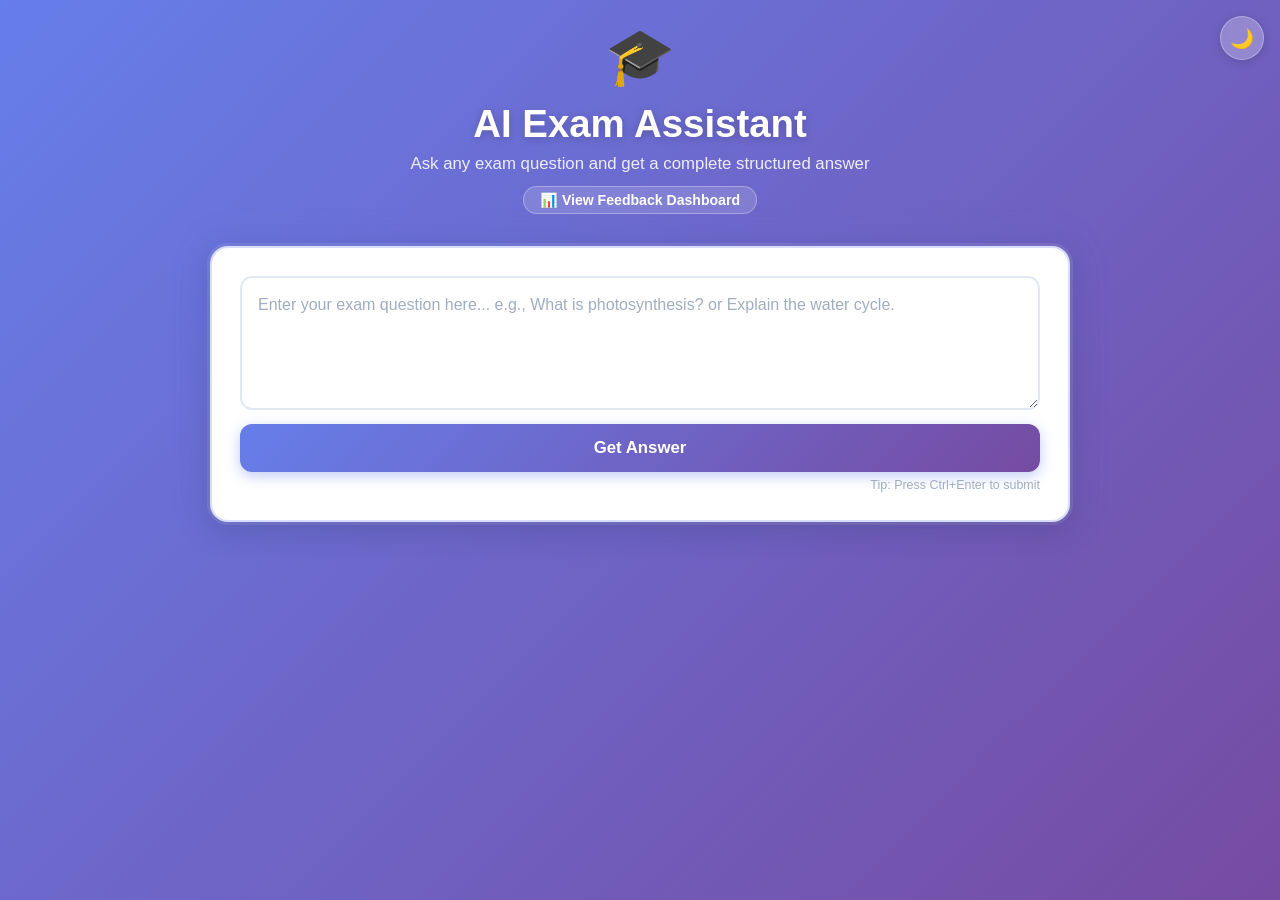
<file: templates/index.html>
<!DOCTYPE html>
<html lang="en">
<head>
    <meta charset="UTF-8">
    <meta name="viewport" content="width=device-width, initial-scale=1.0">
    <title>AI Exam Assistant</title>
    <link rel="stylesheet" href="/static/style.css">
</head>
<body>
    <button class="theme-toggle" id="themeToggle" onclick="toggleTheme()" title="Toggle dark/light mode">
        <span id="themeIcon">🌙</span>
    </button>

    <div class="container">
        <header>
            <div class="logo">🎓</div>
            <h1>AI Exam Assistant</h1>
            <p class="subtitle">Ask any exam question and get a complete structured answer</p>
            <a href="/feedback-view" class="dashboard-link">📊 View Feedback Dashboard</a>
        </header>

        <div class="input-section">
            <div class="input-wrapper">
                <textarea
                    id="questionInput"
                    placeholder="Enter your exam question here... e.g., What is photosynthesis? or Explain the water cycle."
                    rows="4"
                ></textarea>
                <button id="askBtn" onclick="askQuestion()">
                    <span id="btnText">Get Answer</span>
                    <span id="btnLoader" class="hidden">⏳ Generating...</span>
                </button>
            </div>
        </div>

        <div id="errorBox" class="error-box hidden"></div>

        <div id="resultSection" class="result-section hidden">
            <div class="result-header">
                <h2>📋 Your Answer</h2>
                <button class="clear-btn" onclick="clearResult()">✕ Clear</button>
            </div>
            <div id="questionDisplay" class="question-display"></div>
            <div id="answerCards" class="answer-cards"></div>
            <div id="examBadge" class="exam-badge hidden">
                ✅ Recommended for exam preparation.
            </div>

            <div id="feedbackSection" class="feedback-section hidden">
                <h3 class="feedback-title">💬 Was this answer helpful?</h3>
                <div class="star-row" id="starRow">
                    <span class="star" data-val="1">★</span>
                    <span class="star" data-val="2">★</span>
                    <span class="star" data-val="3">★</span>
                    <span class="star" data-val="4">★</span>
                    <span class="star" data-val="5">★</span>
                </div>
                <textarea id="feedbackText" class="feedback-input" placeholder="Share your thoughts or suggestions (optional)..." rows="3"></textarea>
                <button class="feedback-btn" onclick="submitFeedback()">Submit Feedback</button>
                <div id="feedbackThanks" class="feedback-thanks hidden">🎉 Thank you for your feedback!</div>
            </div>
        </div>
    </div>

    <script>
        const sectionConfig = [
            { key: "Simple Explanation", icon: "💡", color: "blue" },
            { key: "Bullet Points", icon: "📌", color: "green" },
            { key: "2-Mark Answer", icon: "✏️", color: "orange" },
            { key: "5-Mark Answer", icon: "📝", color: "purple" },
            { key: "Keywords", icon: "🔑", color: "red" },
            { key: "Hindi Translation", icon: "🇮🇳", color: "teal" },
        ];

        function parseAnswer(text) {
            const sections = {};
            const lines = text.split('\n');
            let currentSection = null;
            let currentContent = [];

            for (const line of lines) {
                const trimmed = line.trim();
                let matched = false;

                for (const config of sectionConfig) {
                    const patterns = [
                        new RegExp(`^\\*?\\*?\\d+\\.?\\s*\\*?\\*?${config.key}\\*?\\*?`, 'i'),
                        new RegExp(`^\\*?\\*?${config.key}\\*?\\*?\\s*:?\\s*$`, 'i'),
                        new RegExp(`^#+\\s*${config.key}`, 'i'),
                    ];
                    for (const pattern of patterns) {
                        if (pattern.test(trimmed)) {
                            if (currentSection) {
                                sections[currentSection] = currentContent.join('\n').trim();
                            }
                            currentSection = config.key;
                            currentContent = [];
                            matched = true;
                            break;
                        }
                    }
                    if (matched) break;
                }

                if (!matched && currentSection) {
                    currentContent.push(line);
                }
            }

            if (currentSection) {
                sections[currentSection] = currentContent.join('\n').trim();
            }

            return sections;
        }

        function formatContent(text) {
            const lines = text.split('\n');
            let html = '';
            let inList = false;

            function styleLine(raw) {
                return raw
                    .replace(/\*\*(.*?)\*\*/g, '<strong>$1</strong>')
                    .replace(/\*(.*?)\*/g, '<em>$1</em>');
            }

            for (let i = 0; i < lines.length; i++) {
                const raw = lines[i];
                const trimmed = raw.trim();
                const isBullet   = /^[-•*]\s+/.test(trimmed);
                const isNumbered = /^\d+\.\s+/.test(trimmed);
                const isEmpty    = trimmed === '';

                if (isBullet) {
                    if (!inList) { html += '<ul>'; inList = 'ul'; }
                    html += `<li>${styleLine(trimmed.replace(/^[-•*]\s+/, ''))}</li>`;
                } else if (isNumbered) {
                    if (inList === 'ul') { html += '</ul>'; inList = false; }
                    if (!inList) { html += '<ol>'; inList = 'ol'; }
                    html += `<li>${styleLine(trimmed.replace(/^\d+\.\s+/, ''))}</li>`;
                } else {
                    if (inList) { html += inList === 'ol' ? '</ol>' : '</ul>'; inList = false; }
                    if (!isEmpty) {
                        html += `<p>${styleLine(trimmed)}</p>`;
                    }
                }
            }

            if (inList) { html += inList === 'ol' ? '</ol>' : '</ul>'; }
            return html;
        }

        async function askQuestion() {
            const question = document.getElementById('questionInput').value.trim();
            if (!question) {
                showError("Please enter a question before submitting.");
                return;
            }

            setLoading(true);
            hideError();
            hideResult();

            try {
                const response = await fetch('/ask', {
                    method: 'POST',
                    headers: { 'Content-Type': 'application/json' },
                    body: JSON.stringify({ question })
                });

                const data = await response.json();

                if (data.error) {
                    showError(data.error);
                } else {
                    displayResult(question, data.answer);
                }
            } catch (err) {
                showError("Something went wrong. Please try again.");
            } finally {
                setLoading(false);
            }
        }

        function displayResult(question, answerText) {
            document.getElementById('questionDisplay').textContent = '❓ ' + question;

            const sections = parseAnswer(answerText);
            const cardsContainer = document.getElementById('answerCards');
            cardsContainer.innerHTML = '';

            for (const config of sectionConfig) {
                const content = sections[config.key];
                if (!content) continue;

                const card = document.createElement('div');
                card.className = `answer-card color-${config.color}`;
                card.innerHTML = `
                    <div class="card-header">
                        <span class="card-icon">${config.icon}</span>
                        <h3>${config.key}</h3>
                    </div>
                    <div class="card-body">${formatContent(content)}</div>
                `;
                cardsContainer.appendChild(card);
            }

            if (cardsContainer.children.length === 0) {
                cardsContainer.innerHTML = `<div class="raw-answer">${formatContent(answerText)}</div>`;
            }

            document.getElementById('examBadge').classList.remove('hidden');
            resetFeedback();
            document.getElementById('feedbackSection').classList.remove('hidden');
            document.getElementById('resultSection').classList.remove('hidden');
            document.getElementById('resultSection').scrollIntoView({ behavior: 'smooth' });
        }

        function clearResult() {
            hideResult();
            document.getElementById('examBadge').classList.add('hidden');
            document.getElementById('feedbackSection').classList.add('hidden');
            document.getElementById('questionInput').value = '';
        }

        let selectedRating = 0;

        function resetFeedback() {
            selectedRating = 0;
            document.getElementById('feedbackText').value = '';
            document.getElementById('feedbackThanks').classList.add('hidden');
            document.querySelectorAll('.star').forEach(s => s.classList.remove('active', 'hovered'));
        }

        document.querySelectorAll('.star').forEach(star => {
            star.addEventListener('mouseover', function () {
                const val = +this.dataset.val;
                document.querySelectorAll('.star').forEach(s => {
                    s.classList.toggle('hovered', +s.dataset.val <= val);
                });
            });
            star.addEventListener('mouseout', function () {
                document.querySelectorAll('.star').forEach(s => s.classList.remove('hovered'));
            });
            star.addEventListener('click', function () {
                selectedRating = +this.dataset.val;
                document.querySelectorAll('.star').forEach(s => {
                    s.classList.toggle('active', +s.dataset.val <= selectedRating);
                });
            });
        });

        async function submitFeedback() {
            if (selectedRating === 0) {
                alert('Please select a star rating before submitting.');
                return;
            }
            const comment = document.getElementById('feedbackText').value.trim();
            const question = document.getElementById('questionDisplay').textContent.replace('❓ ', '').trim();

            try {
                await fetch('/feedback', {
                    method: 'POST',
                    headers: { 'Content-Type': 'application/json' },
                    body: JSON.stringify({ rating: selectedRating, comment, question })
                });
            } catch (e) {}

            document.getElementById('feedbackThanks').classList.remove('hidden');
            const btn = document.querySelector('.feedback-btn');
            btn.disabled = true;
            btn.style.opacity = '0.5';
        }

        function setLoading(loading) {
            const btn = document.getElementById('askBtn');
            const btnText = document.getElementById('btnText');
            const btnLoader = document.getElementById('btnLoader');
            btn.disabled = loading;
            btnText.classList.toggle('hidden', loading);
            btnLoader.classList.toggle('hidden', !loading);
        }

        function showError(msg) {
            const box = document.getElementById('errorBox');
            box.textContent = '⚠️ ' + msg;
            box.classList.remove('hidden');
        }

        function hideError() {
            document.getElementById('errorBox').classList.add('hidden');
        }

        function hideResult() {
            document.getElementById('resultSection').classList.add('hidden');
        }

        document.getElementById('questionInput').addEventListener('keydown', function(e) {
            if (e.key === 'Enter' && (e.ctrlKey || e.metaKey)) {
                askQuestion();
            }
        });

        function toggleTheme() {
            const isDark = document.body.classList.toggle('dark');
            document.getElementById('themeIcon').textContent = isDark ? '☀️' : '🌙';
            localStorage.setItem('theme', isDark ? 'dark' : 'light');
        }

        (function () {
            const saved = localStorage.getItem('theme');
            if (saved === 'dark') {
                document.body.classList.add('dark');
                document.getElementById('themeIcon').textContent = '☀️';
            }
        })();
    </script>
</body>
</html>
</file>
<file: static/style.css>
* {
    margin: 0;
    padding: 0;
    box-sizing: border-box;
}

/* ── Light mode (default) ── */
:root {
    --bg-gradient: linear-gradient(135deg, #667eea 0%, #764ba2 100%);
    --card-bg: #ffffff;
    --card-border: #e2e8f0;
    --body-text: #374151;
    --heading-text: #2d3748;
    --strong-text: #1a202c;
    --em-text: #553c9a;
    --input-border: #e2e8f0;
    --input-focus: #667eea;
    --input-text: #1a202c;
    --placeholder: #a0aec0;
    --section-bg: #ffffff;
    --question-bg: linear-gradient(135deg, #eef2ff, #f5f3ff);
    --result-border: rgba(118, 75, 162, 0.2);
    --hint-color: #a0aec0;
    --clear-bg: #f7fafc;
    --clear-border: #e2e8f0;
    --clear-text: #718096;
    --clear-hover-bg: #edf2f7;
    --error-bg: #fff5f5;
    --error-border: #fc8181;
    --error-text: #c53030;
    --toggle-bg: rgba(255,255,255,0.25);
    --toggle-hover: rgba(255,255,255,0.4);
    --toggle-shadow: rgba(0,0,0,0.15);
}

/* ── Dark mode ── */
body.dark {
    --bg-gradient: linear-gradient(135deg, #1a1a2e 0%, #16213e 50%, #0f3460 100%);
    --card-bg: #1e2433;
    --card-border: #2d3748;
    --body-text: #cbd5e0;
    --heading-text: #e2e8f0;
    --strong-text: #f7fafc;
    --em-text: #b794f4;
    --input-border: #2d3748;
    --input-focus: #7f9cf5;
    --input-text: #e2e8f0;
    --placeholder: #4a5568;
    --section-bg: #1e2433;
    --question-bg: linear-gradient(135deg, #2d3561, #2d2b55);
    --result-border: rgba(159, 122, 234, 0.25);
    --hint-color: #4a5568;
    --clear-bg: #2d3748;
    --clear-border: #4a5568;
    --clear-text: #a0aec0;
    --clear-hover-bg: #4a5568;
    --error-bg: #2d1f1f;
    --error-border: #c53030;
    --error-text: #fc8181;
    --toggle-bg: rgba(255,255,255,0.1);
    --toggle-hover: rgba(255,255,255,0.2);
    --toggle-shadow: rgba(0,0,0,0.4);
}

body {
    font-family: 'Segoe UI', Tahoma, Geneva, Verdana, sans-serif;
    background: var(--bg-gradient);
    min-height: 100vh;
    padding: 24px 16px;
    transition: background 0.3s ease;
}

/* ── Theme Toggle Button ── */
.theme-toggle {
    position: fixed;
    top: 16px;
    right: 16px;
    z-index: 999;
    background: var(--toggle-bg);
    border: 1.5px solid rgba(255,255,255,0.3);
    border-radius: 50%;
    width: 44px;
    height: 44px;
    font-size: 1.2rem;
    cursor: pointer;
    display: flex;
    align-items: center;
    justify-content: center;
    box-shadow: 0 2px 10px var(--toggle-shadow);
    transition: background 0.2s, transform 0.2s;
    backdrop-filter: blur(6px);
}

.theme-toggle:hover {
    background: var(--toggle-hover);
    transform: scale(1.1);
}

.container {
    max-width: 860px;
    margin: 0 auto;
}

header {
    text-align: center;
    margin-bottom: 32px;
    color: white;
}

.logo {
    font-size: 56px;
    margin-bottom: 12px;
}

header h1 {
    font-size: 2.4rem;
    font-weight: 700;
    margin-bottom: 8px;
    text-shadow: 0 2px 8px rgba(0,0,0,0.2);
}

.subtitle {
    font-size: 1.05rem;
    opacity: 0.88;
}

.dashboard-link {
    display: inline-block;
    margin-top: 12px;
    color: white;
    font-size: 0.88rem;
    font-weight: 600;
    text-decoration: none;
    background: rgba(255,255,255,0.15);
    border: 1.5px solid rgba(255,255,255,0.3);
    border-radius: 20px;
    padding: 5px 16px;
    backdrop-filter: blur(6px);
    transition: background 0.2s;
}

.dashboard-link:hover {
    background: rgba(255,255,255,0.25);
}

.input-section {
    background: var(--card-bg);
    border-radius: 18px;
    padding: 28px;
    box-shadow: 0 8px 32px rgba(0,0,0,0.15), 0 0 0 3px rgba(255,255,255,0.1), 0 0 40px rgba(102,126,234,0.2);
    margin-bottom: 20px;
    border: 2px solid rgba(102, 126, 234, 0.25);
    position: relative;
    transition: background 0.3s ease;
}

.input-wrapper {
    display: flex;
    flex-direction: column;
    gap: 14px;
}

textarea {
    width: 100%;
    border: 2px solid var(--input-border);
    border-radius: 12px;
    padding: 14px 16px;
    font-size: 1rem;
    font-family: inherit;
    resize: vertical;
    transition: border-color 0.2s, background 0.3s, color 0.3s;
    outline: none;
    color: var(--input-text);
    background: var(--card-bg);
    line-height: 1.6;
}

textarea:focus {
    border-color: var(--input-focus);
    box-shadow: 0 0 0 3px rgba(102, 126, 234, 0.15);
}

textarea::placeholder {
    color: var(--placeholder);
}

button#askBtn {
    background: linear-gradient(135deg, #667eea 0%, #764ba2 100%);
    color: white;
    border: none;
    border-radius: 12px;
    padding: 14px 28px;
    font-size: 1.05rem;
    font-weight: 600;
    cursor: pointer;
    transition: transform 0.15s, box-shadow 0.15s, opacity 0.15s;
    box-shadow: 0 4px 14px rgba(102, 126, 234, 0.4);
}

button#askBtn:hover:not(:disabled) {
    transform: translateY(-2px);
    box-shadow: 0 6px 20px rgba(102, 126, 234, 0.5);
}

button#askBtn:active:not(:disabled) {
    transform: translateY(0);
}

button#askBtn:disabled {
    opacity: 0.7;
    cursor: not-allowed;
}

.hidden {
    display: none !important;
}

.error-box {
    background: var(--error-bg);
    border: 1.5px solid var(--error-border);
    color: var(--error-text);
    border-radius: 12px;
    padding: 14px 18px;
    margin-bottom: 20px;
    font-size: 0.95rem;
    transition: background 0.3s, color 0.3s;
}

.result-section {
    background: var(--card-bg);
    border-radius: 18px;
    padding: 28px;
    box-shadow: 0 8px 32px rgba(0,0,0,0.15), 0 0 0 3px rgba(255,255,255,0.1), 0 0 40px rgba(118,75,162,0.2);
    border: 2px solid var(--result-border);
    transition: background 0.3s ease;
}

.result-header {
    display: flex;
    justify-content: space-between;
    align-items: center;
    margin-bottom: 16px;
}

.result-header h2 {
    font-size: 1.3rem;
    color: var(--heading-text);
}

.clear-btn {
    background: var(--clear-bg);
    border: 1.5px solid var(--clear-border);
    color: var(--clear-text);
    border-radius: 8px;
    padding: 6px 14px;
    font-size: 0.875rem;
    cursor: pointer;
    transition: background 0.15s, color 0.15s;
}

.clear-btn:hover {
    background: var(--clear-hover-bg);
    color: var(--heading-text);
}

.question-display {
    background: var(--question-bg);
    border-left: 5px solid #667eea;
    border-radius: 10px;
    padding: 14px 18px;
    font-size: 1rem;
    color: var(--heading-text);
    font-weight: 600;
    margin-bottom: 24px;
    line-height: 1.5;
    box-shadow: 0 2px 10px rgba(102,126,234,0.12);
    transition: background 0.3s, color 0.3s;
}

.answer-cards {
    display: grid;
    grid-template-columns: 1fr;
    gap: 32px;
}

@media (max-width: 600px) {
    header h1 {
        font-size: 1.8rem;
    }
}

.answer-card {
    border-radius: 14px;
    overflow: hidden;
    border: 2px solid var(--card-border);
    transition: transform 0.2s, box-shadow 0.2s, background 0.3s;
    box-shadow: 0 2px 10px rgba(0,0,0,0.07);
    display: flex;
    flex-direction: column;
}

.answer-card:hover {
    transform: translateY(-2px);
    box-shadow: 0 8px 24px rgba(0,0,0,0.12);
}

.card-header {
    display: flex;
    align-items: center;
    gap: 14px;
    padding: 18px 26px;
    font-weight: 900;
    font-size: 1.05rem;
}

.card-icon {
    font-size: 1.4rem;
}

.card-header h3 {
    font-size: 1.05rem;
    font-weight: 900;
    letter-spacing: 0.02em;
    text-transform: uppercase;
}

.card-body {
    padding: 22px 26px;
    font-size: 0.95rem;
    color: var(--body-text);
    line-height: 1.9;
    background: var(--card-bg);
    flex: 1;
    text-align: justify;
    transition: background 0.3s, color 0.3s;
}

.card-body p {
    margin: 0 0 14px 0;
}

.card-body p:last-child {
    margin-bottom: 0;
}

.card-body ul,
.card-body ol {
    padding-left: 24px;
    margin: 8px 0 12px 0;
}

.card-body li {
    margin-bottom: 10px;
    padding-left: 6px;
    line-height: 1.8;
}

.card-body li:last-child {
    margin-bottom: 0;
}

.card-body strong {
    color: var(--strong-text);
    font-weight: 800;
    letter-spacing: 0.01em;
}

.card-body em {
    color: var(--em-text);
    font-style: italic;
}

.raw-answer {
    padding: 16px;
    font-size: 0.95rem;
    color: var(--body-text);
    line-height: 1.7;
}

/* Color themes per card — vivid highlight versions */
.color-blue .card-header { background: linear-gradient(135deg, #bee3f8, #ebf8ff); color: #1a56a0; border-bottom: 3px solid #90cdf4; }
.color-blue { border-color: #90cdf4; box-shadow: 0 2px 10px rgba(66,153,225,0.12); }

.color-green .card-header { background: linear-gradient(135deg, #c6f6d5, #f0fff4); color: #1d5e3a; border-bottom: 3px solid #9ae6b4; }
.color-green { border-color: #9ae6b4; box-shadow: 0 2px 10px rgba(72,187,120,0.12); }

.color-orange .card-header { background: linear-gradient(135deg, #fbd38d, #fffaf0); color: #9c4221; border-bottom: 3px solid #f6ad55; }
.color-orange { border-color: #f6ad55; box-shadow: 0 2px 10px rgba(237,137,54,0.12); }

.color-purple .card-header { background: linear-gradient(135deg, #d6bcfa, #faf5ff); color: #44337a; border-bottom: 3px solid #b794f4; }
.color-purple { border-color: #b794f4; box-shadow: 0 2px 10px rgba(128,90,213,0.12); }

.color-red .card-header { background: linear-gradient(135deg, #fed7d7, #fff5f5); color: #9b2c2c; border-bottom: 3px solid #fc8181; }
.color-red { border-color: #fc8181; box-shadow: 0 2px 10px rgba(245,101,101,0.12); }

.color-teal .card-header { background: linear-gradient(135deg, #b2f5ea, #e6fffa); color: #1d4044; border-bottom: 3px solid #81e6d9; }
.color-teal { border-color: #81e6d9; box-shadow: 0 2px 10px rgba(56,178,172,0.12); }

/* Feedback section */
.feedback-section {
    margin-top: 24px;
    background: var(--card-bg);
    border: 2px solid var(--card-border);
    border-radius: 16px;
    padding: 24px 26px;
    text-align: center;
    transition: background 0.3s;
}

.feedback-title {
    font-size: 1.05rem;
    font-weight: 700;
    color: var(--heading-text);
    margin-bottom: 16px;
}

.star-row {
    display: flex;
    justify-content: center;
    gap: 10px;
    margin-bottom: 16px;
}

.star {
    font-size: 2rem;
    cursor: pointer;
    color: #d1d5db;
    transition: color 0.15s, transform 0.15s;
    user-select: none;
}

.star.hovered,
.star.active {
    color: #f59e0b;
    transform: scale(1.2);
}

.feedback-input {
    width: 100%;
    border: 2px solid var(--input-border);
    border-radius: 10px;
    padding: 12px 14px;
    font-size: 0.93rem;
    font-family: inherit;
    color: var(--input-text);
    background: var(--card-bg);
    resize: vertical;
    outline: none;
    margin-bottom: 14px;
    transition: border-color 0.2s, background 0.3s, color 0.3s;
    line-height: 1.6;
}

.feedback-input:focus {
    border-color: var(--input-focus);
    box-shadow: 0 0 0 3px rgba(102,126,234,0.15);
}

.feedback-input::placeholder {
    color: var(--placeholder);
}

.feedback-btn {
    background: linear-gradient(135deg, #667eea 0%, #764ba2 100%);
    color: white;
    border: none;
    border-radius: 10px;
    padding: 11px 32px;
    font-size: 0.95rem;
    font-weight: 600;
    cursor: pointer;
    transition: transform 0.15s, box-shadow 0.15s, opacity 0.15s;
    box-shadow: 0 4px 12px rgba(102,126,234,0.35);
}

.feedback-btn:hover:not(:disabled) {
    transform: translateY(-2px);
    box-shadow: 0 6px 18px rgba(102,126,234,0.45);
}

.feedback-thanks {
    margin-top: 14px;
    font-size: 1rem;
    font-weight: 700;
    color: #276749;
    background: linear-gradient(135deg, #f0fff4, #c6f6d5);
    border: 2px solid #9ae6b4;
    border-radius: 10px;
    padding: 12px 18px;
    transition: background 0.3s, color 0.3s;
}

body.dark .feedback-thanks {
    background: linear-gradient(135deg, #1a3a2a, #1d4731);
    border-color: #276749;
    color: #9ae6b4;
}

/* Exam badge */
.exam-badge {
    margin-top: 28px;
    text-align: center;
    font-size: 1rem;
    font-weight: 700;
    color: #276749;
    background: linear-gradient(135deg, #f0fff4, #c6f6d5);
    border: 2px solid #9ae6b4;
    border-radius: 12px;
    padding: 14px 20px;
    letter-spacing: 0.02em;
    box-shadow: 0 2px 10px rgba(72,187,120,0.15);
    transition: background 0.3s, color 0.3s;
}

body.dark .exam-badge {
    background: linear-gradient(135deg, #1a3a2a, #1d4731);
    border-color: #276749;
    color: #9ae6b4;
    box-shadow: 0 2px 10px rgba(72,187,120,0.08);
}

/* Hint text */
.input-section::after {
    content: 'Tip: Press Ctrl+Enter to submit';
    display: block;
    text-align: right;
    font-size: 0.78rem;
    color: var(--hint-color);
    margin-top: 6px;
}
</file>
